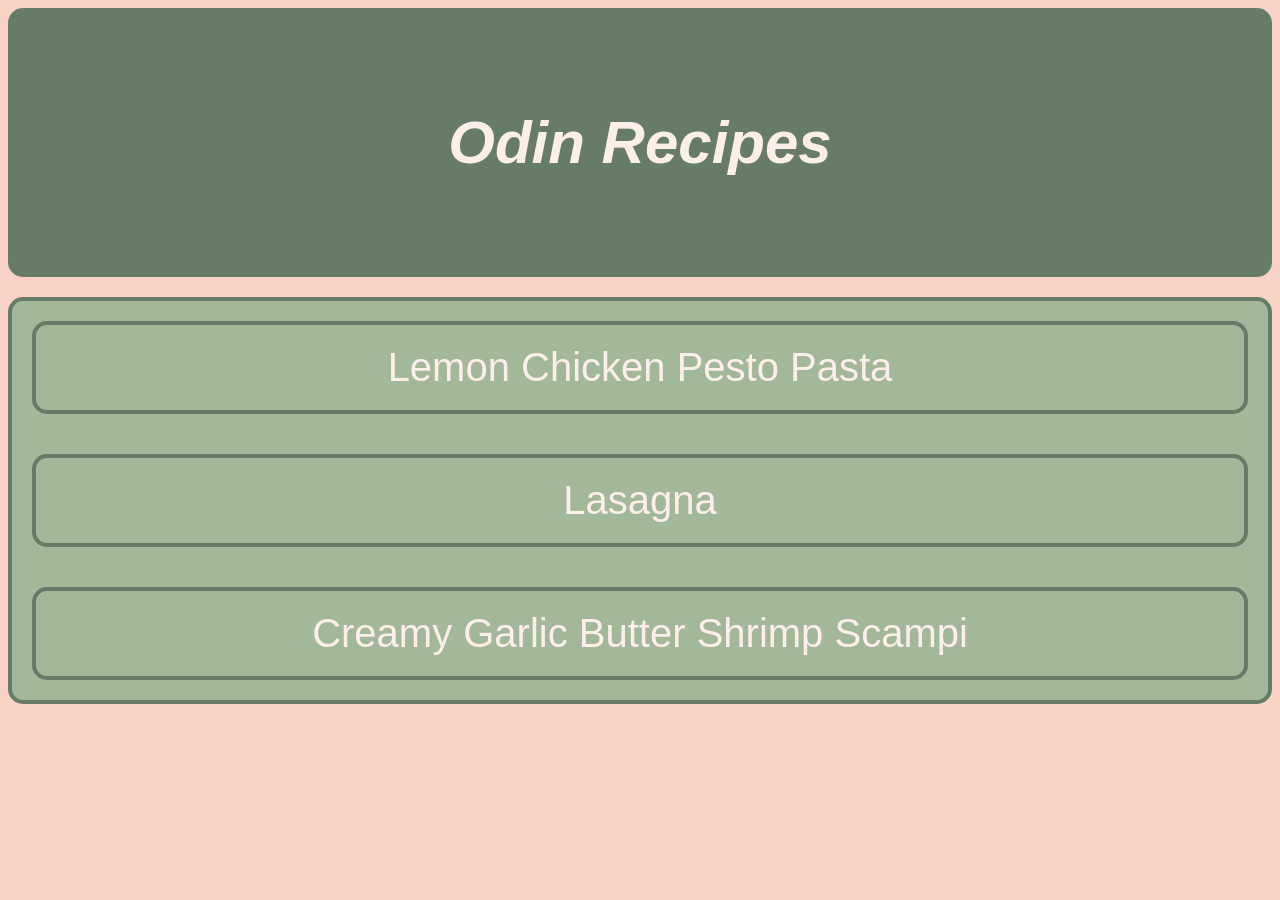
<file: index.html>
<!DOCTYPE html>
<html lang="en">
<head>
    <meta charset="UTF-8">
    <meta name="viewport" content="width=>, initial-scale=1.0">
    <link rel="stylesheet" href="styles.css">
    <title>Odin Recipes</title>
</head>
<body>
    <h1 class="title">Odin Recipes</h1>
    <ul class="main-list">
        <li><a class="list-item" href="recipes/lemonchicken.html">Lemon Chicken Pesto Pasta</a></li>
        <li><a class="list-item" href="recipes/lasagna.html">Lasagna</a></li>
        <li><a class="list-item" href="recipes/shrimp.html">Creamy Garlic Butter Shrimp Scampi</a></li>
    </ul>
</body>
</html>
</file>
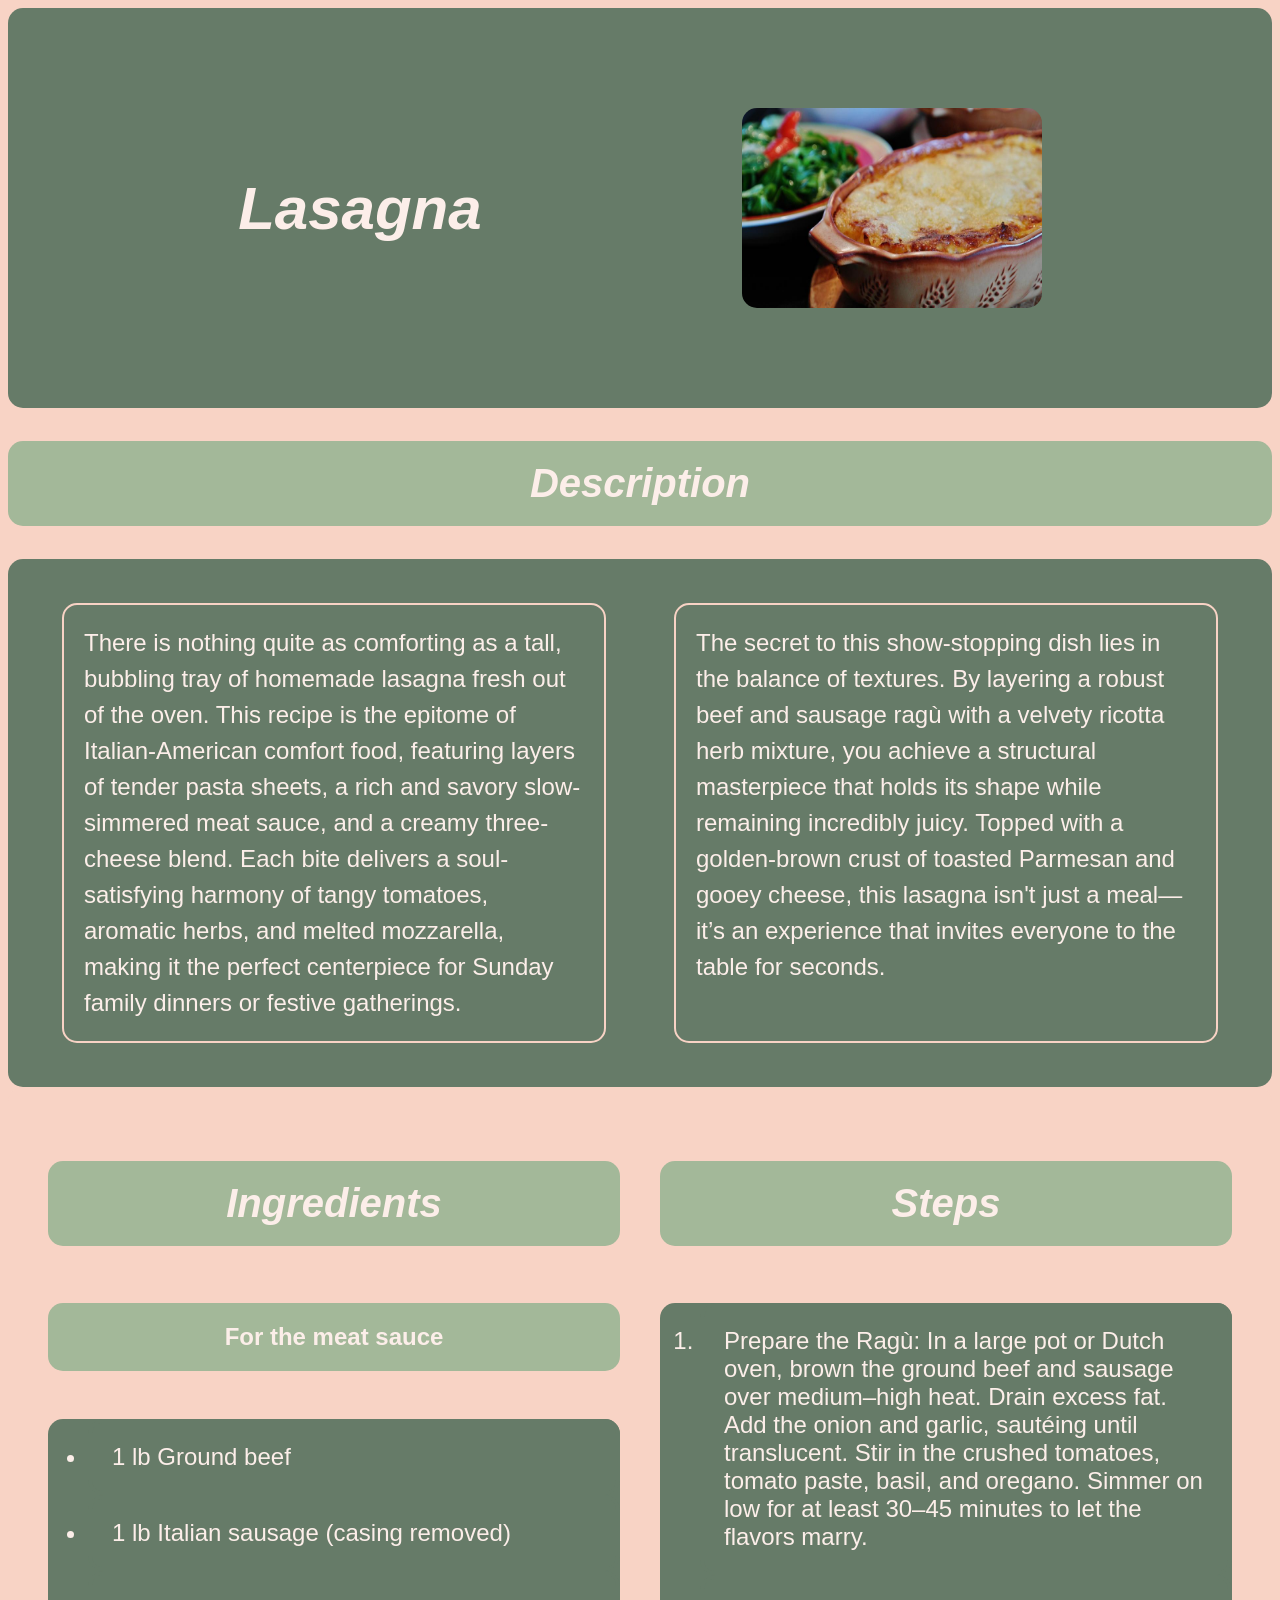
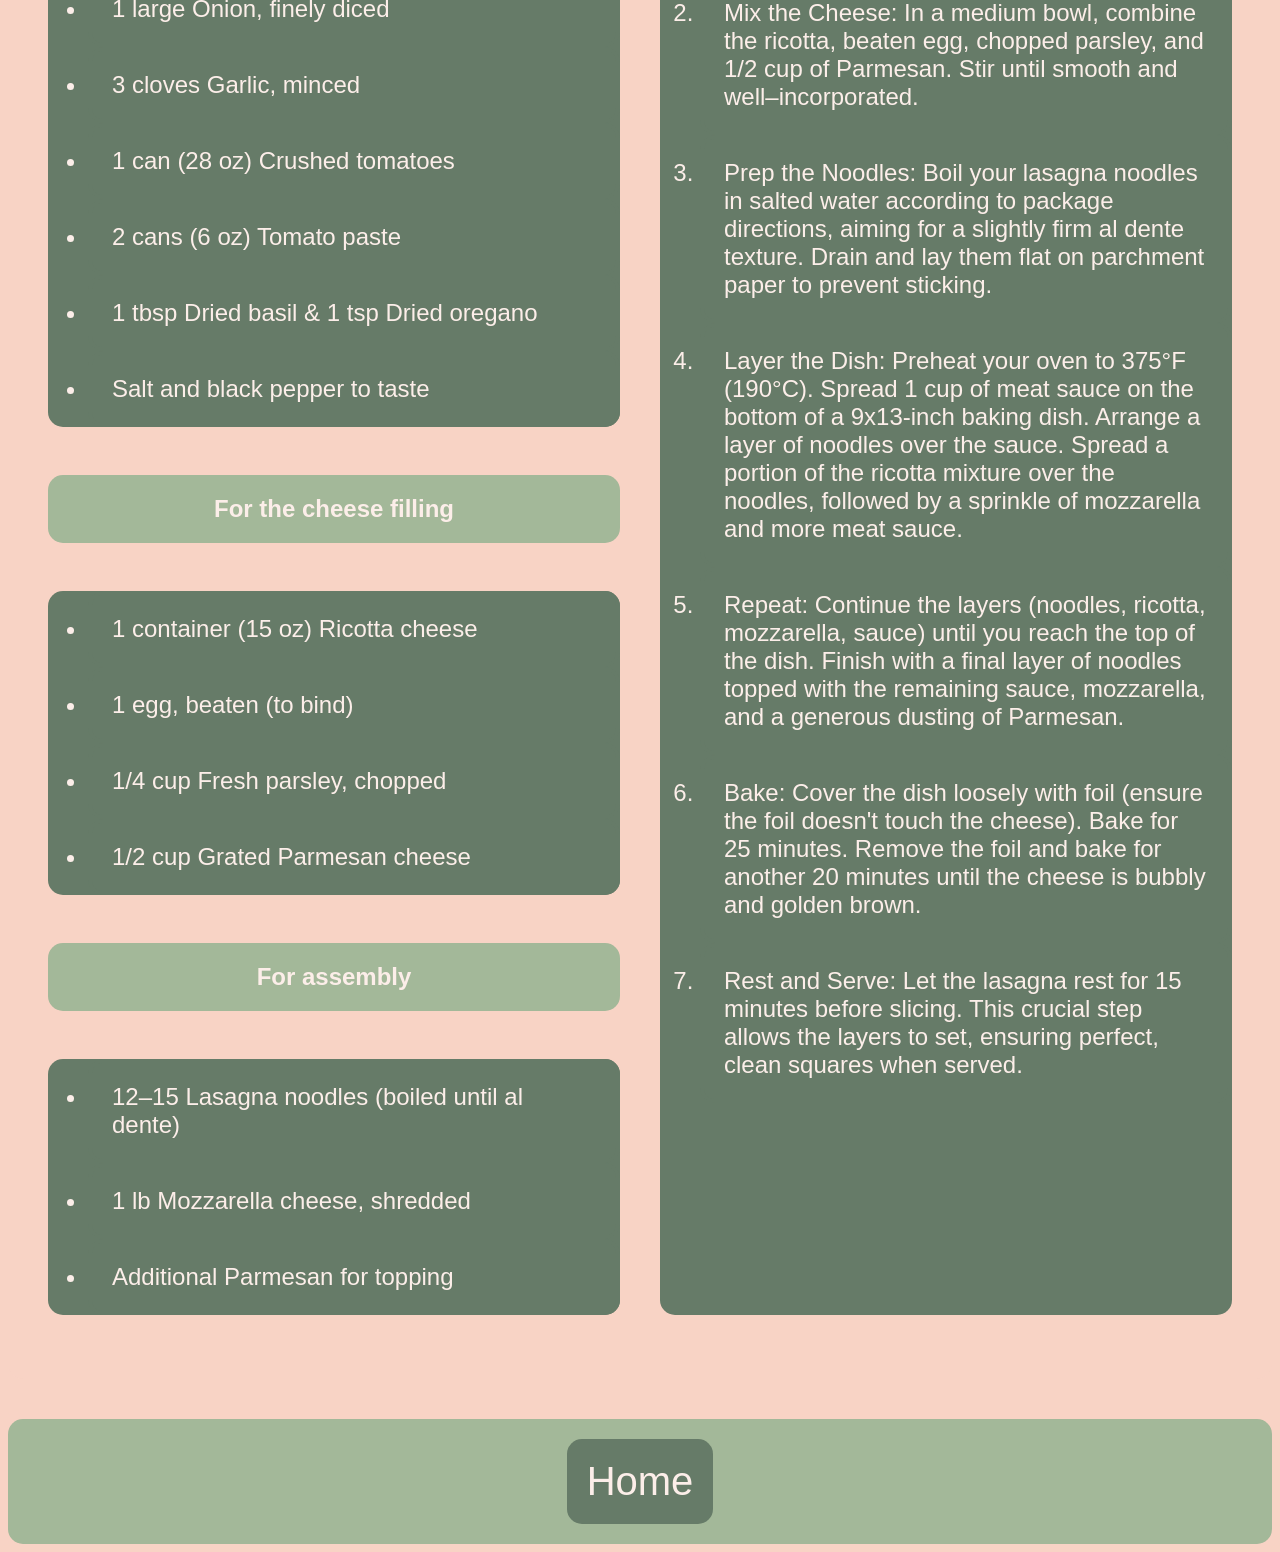
<file: recipes/lasagna.html>
<!DOCTYPE html>
<html lang="en">
<head>
    <meta charset="UTF-8">
    <meta name="viewport" content="width=device-width, initial-scale=1.0">
    <link rel="stylesheet" href="../styles.css">
    <title>Lasagna</title>
</head>
<body>
    <div class="opening-box">
        <h1 class="title-recipe">Lasagna</h1>
        <img class="image" src="../img/lasagna.jpg" alt="a close up of tasty looking lasagna" width="300">
    </div>

    <h2 class="subtitle">Description</h2>

    <div class="description-box">
        <p class="description">There is nothing quite as comforting as a tall, bubbling tray of homemade lasagna fresh out of the oven. This recipe is the epitome of Italian-American comfort food, featuring layers of tender pasta sheets, a rich and savory slow-simmered meat sauce, and a creamy three-cheese blend. Each bite delivers a soul-satisfying harmony of tangy tomatoes, aromatic herbs, and melted mozzarella, making it the perfect centerpiece for Sunday family dinners or festive gatherings.</p>
        <p class="description">The secret to this show-stopping dish lies in the balance of textures. By layering a robust beef and sausage ragù with a velvety ricotta herb mixture, you achieve a structural masterpiece that holds its shape while remaining incredibly juicy. Topped with a golden-brown crust of toasted Parmesan and gooey cheese, this lasagna isn't just a meal—it’s an experience that invites everyone to the table for seconds.</p>
    </div>

    <div class="box">
        <div class="list-box">
            <h2 class="subtitle">Ingredients</h2>
            <h3 class="heading">For the meat sauce</h3>
            <ul class="ingredients">
                <li>1 lb Ground beef</li>
                <li>1 lb Italian sausage (casing removed)</li>
                <li>1 large Onion, finely diced</li>
                <li>3 cloves Garlic, minced</li>
                <li>1 can (28 oz) Crushed tomatoes</li>
                <li>2 cans (6 oz) Tomato paste</li>
                <li>1 tbsp Dried basil & 1 tsp Dried oregano</li>
                <li>Salt and black pepper to taste</li>
            </ul>
            <h3 class="heading">For the cheese filling</h3>
            <ul class="ingredients">
                <li>1 container (15 oz) Ricotta cheese</li>
                <li>1 egg, beaten (to bind)</li>
                <li>1/4 cup Fresh parsley, chopped</li>
                <li>1/2 cup Grated Parmesan cheese</li>
            </ul>
            <h3 class="heading">For assembly</h3>
            <ul class="ingredients">
                <li>12&ndash;15 Lasagna noodles (boiled until al dente)</li>
                <li>1 lb Mozzarella cheese, shredded</li>
                <li>Additional Parmesan for topping</li>
            </ul>
        </div>

        <div class="list-box">
            <h2 class="subtitle">Steps</h2>
            <ol class="instructions">
                <li>Prepare the Ragù: In a large pot or Dutch oven, brown the ground beef and sausage over medium&ndash;high heat. Drain excess fat. Add the onion and garlic, sautéing until translucent. Stir in the crushed tomatoes, tomato paste, basil, and oregano. Simmer on low for at least 30&ndash;45 minutes to let the flavors marry.</li>
                <li>Mix the Cheese: In a medium bowl, combine the ricotta, beaten egg, chopped parsley, and 1/2 cup of Parmesan. Stir until smooth and well&ndash;incorporated.</li>
                <li>Prep the Noodles: Boil your lasagna noodles in salted water according to package directions, aiming for a slightly firm al dente texture. Drain and lay them flat on parchment paper to prevent sticking.</li>
                <li>Layer the Dish: Preheat your oven to 375°F (190°C). Spread 1 cup of meat sauce on the bottom of a 9x13-inch baking dish. Arrange a layer of noodles over the sauce. Spread a portion of the ricotta mixture over the noodles, followed by a sprinkle of mozzarella and more meat sauce.</li>
                <li>Repeat: Continue the layers (noodles, ricotta, mozzarella, sauce) until you reach the top of the dish. Finish with a final layer of noodles topped with the remaining sauce, mozzarella, and a generous dusting of Parmesan.</li>
                <li>Bake: Cover the dish loosely with foil (ensure the foil doesn't touch the cheese). Bake for 25 minutes. Remove the foil and bake for another 20 minutes until the cheese is bubbly and golden brown.</li>
                <li>Rest and Serve: Let the lasagna rest for 15 minutes before slicing. This crucial step allows the layers to set, ensuring perfect, clean squares when served.</li>
            </ol>
        </div>
    </div>
</body>

<footer class="footer"><a class="home-button" href="../index.html">Home</a></footer>
</html>
</file>
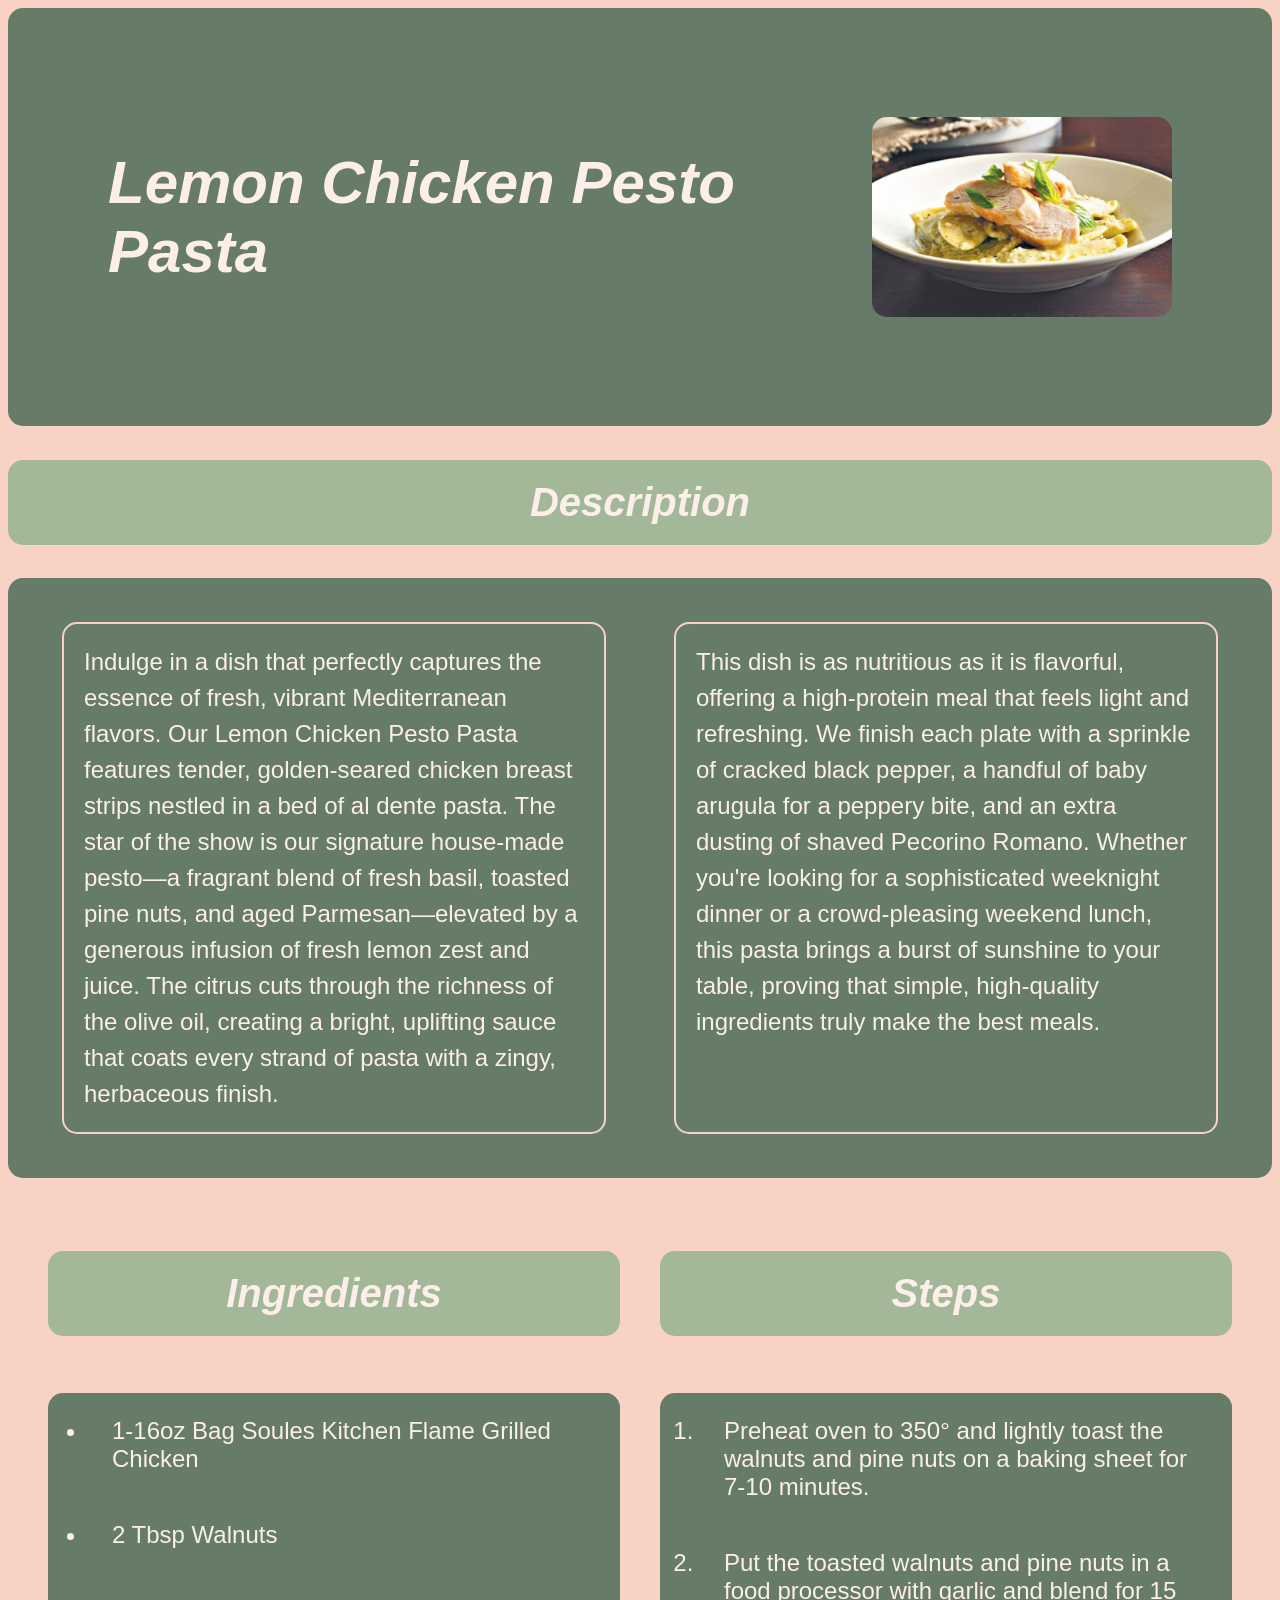
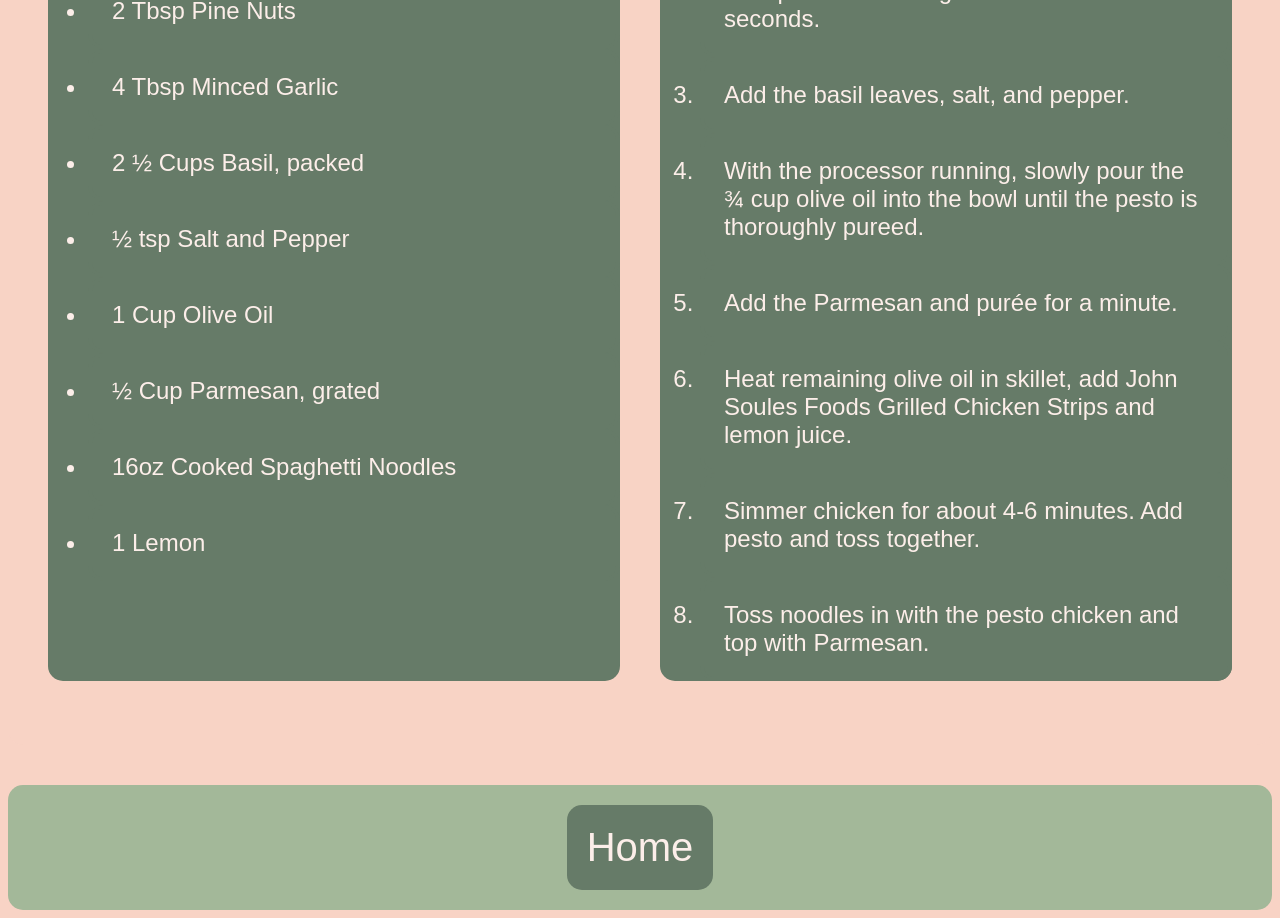
<file: recipes/lemonchicken.html>
<!DOCTYPE html>
<html lang="en">
<head>
    <meta charset="UTF-8">
    <meta name="viewport" content="width=device-width, initial-scale=1.0">
    <link rel="stylesheet" href="../styles.css">
    <title>Lemon Chicken Pesto Pasta</title>
</head>

<body>
    <div class="opening-box">
        <h1 class="title-recipe">Lemon Chicken Pesto Pasta</h1>
        <img class="image" src="../img/lemonchicken.jpg" alt="lemon chicken pasta pesto dish, beautifully presented">
    </div>
        
    <h2 class="subtitle">Description</h2>

    <div class="description-box">
        <p class="description">Indulge in a dish that perfectly captures the essence of fresh, vibrant Mediterranean flavors. Our Lemon Chicken Pesto Pasta features tender, golden-seared chicken breast strips nestled in a bed of al dente pasta. The star of the show is our signature house-made pesto—a fragrant blend of fresh basil, toasted pine nuts, and aged Parmesan—elevated by a generous infusion of fresh lemon zest and juice. The citrus cuts through the richness of the olive oil, creating a bright, uplifting sauce that coats every strand of pasta with a zingy, herbaceous finish.</p>
        <p class="description">This dish is as nutritious as it is flavorful, offering a high-protein meal that feels light and refreshing. We finish each plate with a sprinkle of cracked black pepper, a handful of baby arugula for a peppery bite, and an extra dusting of shaved Pecorino Romano. Whether you're looking for a sophisticated weeknight dinner or a crowd-pleasing weekend lunch, this pasta brings a burst of sunshine to your table, proving that simple, high-quality ingredients truly make the best meals.</p>
    </div>
    
    <div class="box">
        <div class="list-box">
            <h2 class="subtitle">Ingredients</h2>
            <ul class="ingredients">
                <li>1-16oz Bag Soules Kitchen Flame Grilled Chicken</li>
                <li>2 Tbsp Walnuts</li>
                <li>2 Tbsp Pine Nuts</li>
                <li>4 Tbsp Minced Garlic</li>
                <li>2 ½ Cups Basil, packed</li>
                <li>½ tsp Salt and Pepper</li>
                <li>1 Cup Olive Oil</li>
                <li>½ Cup Parmesan, grated</li>
                <li>16oz Cooked Spaghetti Noodles</li>
                <li>1 Lemon</li>
            </ul>
        </div>
    
        <div class="list-box">
            <h2 class="subtitle">Steps</h2>
            <ol class="instructions">
                <li>Preheat oven to 350° and lightly toast the walnuts and pine nuts on a baking sheet for 7-10 minutes.</li>
                <li>Put the toasted walnuts and pine nuts in a food processor with garlic and blend for 15 seconds.</li>
                <li>Add the basil leaves, salt, and pepper.</li>
                <li>With the processor running, slowly pour the ¾ cup olive oil into the bowl until the pesto is thoroughly pureed.</li>
                <li>Add the Parmesan and purée for a minute.</li>
                <li>Heat remaining olive oil in skillet, add John Soules Foods Grilled Chicken Strips and lemon juice.</li>
                <li>Simmer chicken for about 4-6 minutes. Add pesto and toss together.</li>
                <li>Toss noodles in with the pesto chicken and top with Parmesan.</li>
            </ol>
        </div>
    </div>
</body>

<footer class="footer"><a class="home-button" href="../index.html">Home</a></footer>
</html>
</file>
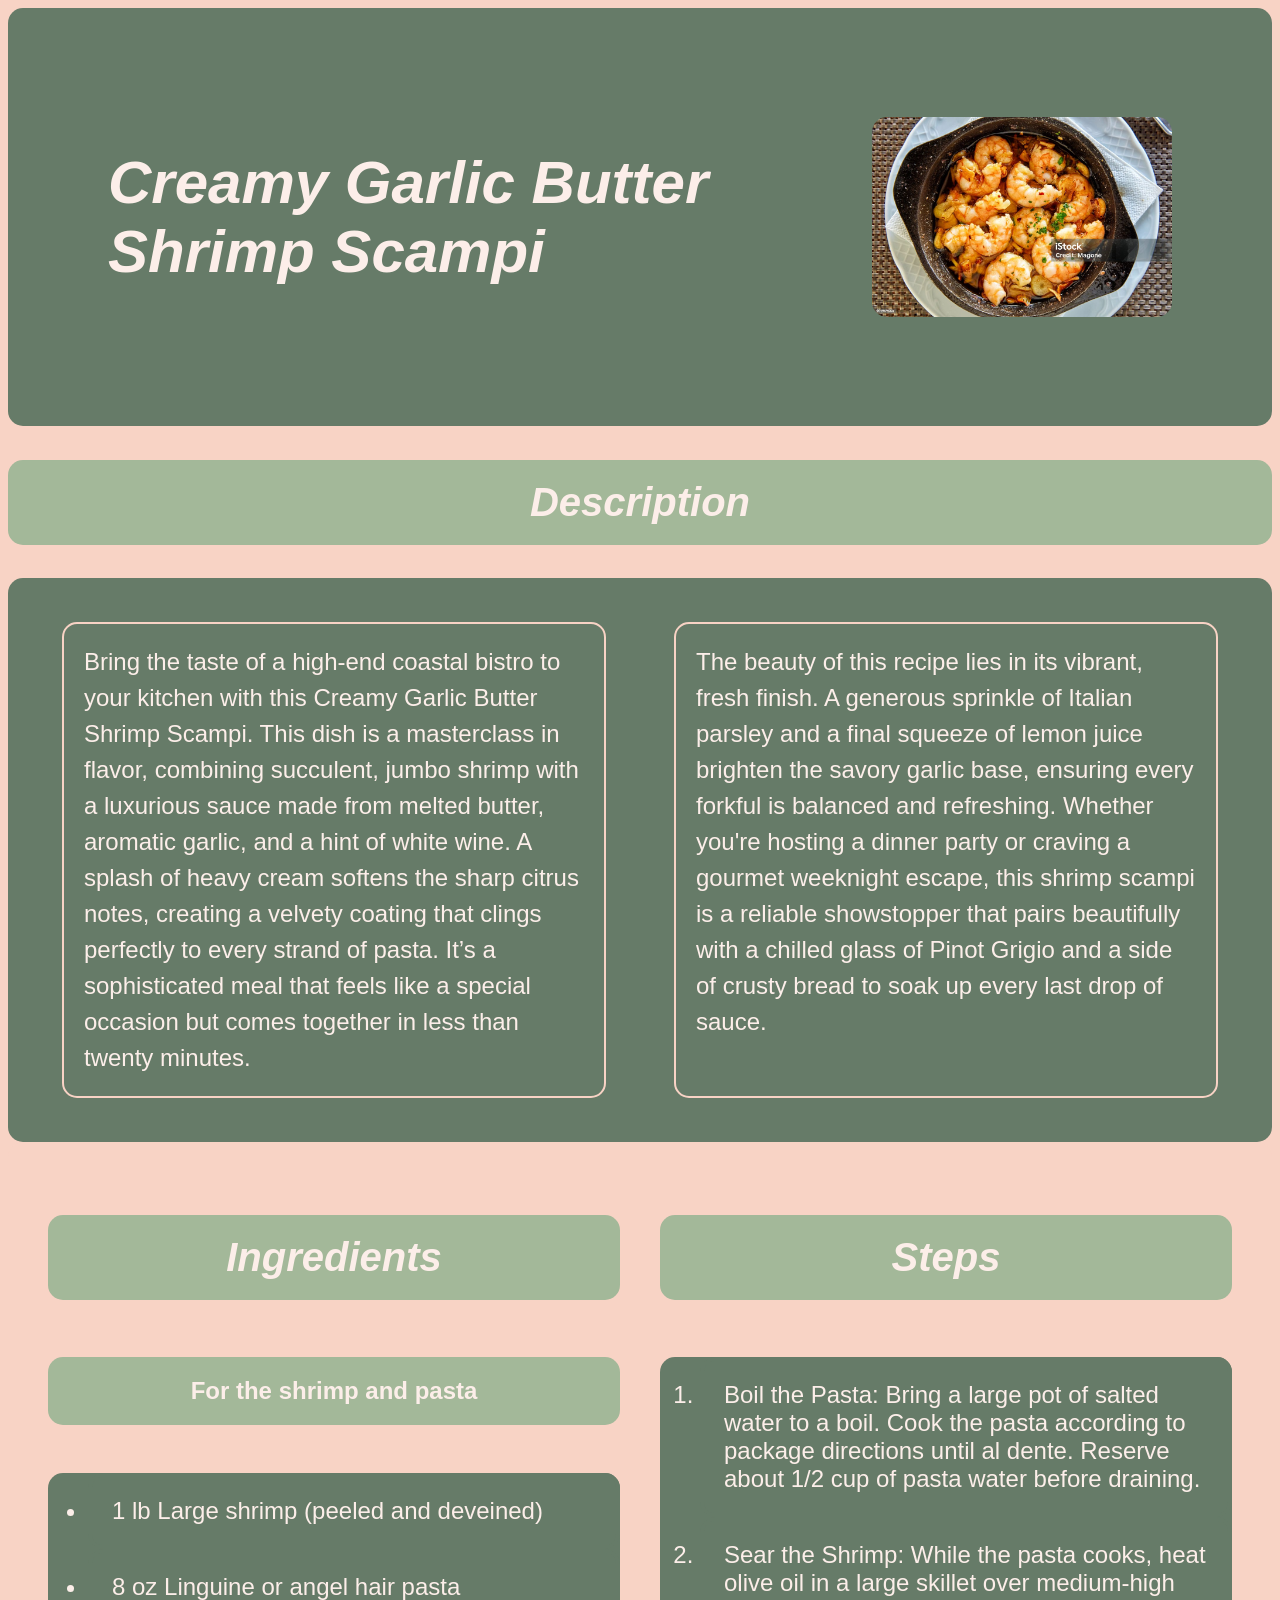
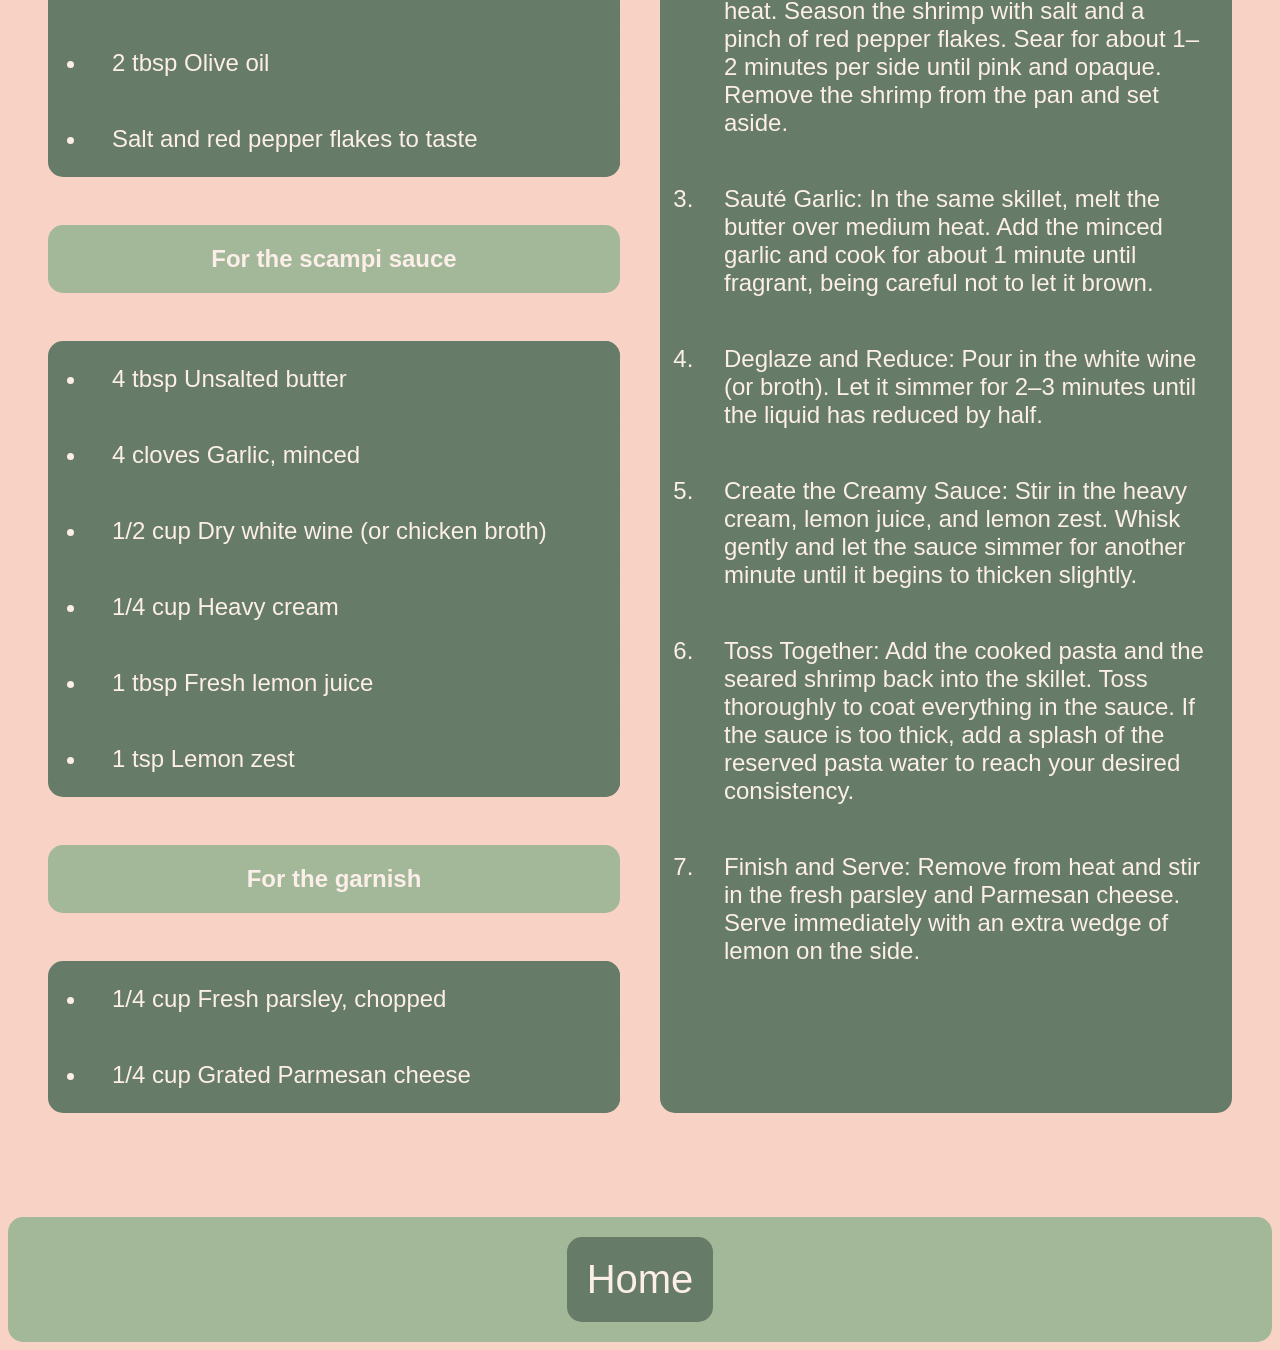
<file: recipes/shrimp.html>
<!DOCTYPE html>
<html lang="en">
<head>
    <meta charset="UTF-8">
    <meta name="viewport" content="width=device-width, initial-scale=1.0">
    <link rel="stylesheet" href="../styles.css">
    <title>Creamy Garlic Butter Shrimp Scampi</title>
</head>
<body>
    <div class="opening-box">
        <h1 class="title-recipe">Creamy Garlic Butter Shrimp Scampi</h1>
        <img class="image" src="../img/shrimp.jpg" alt="butter shrimp cooked and presented beautifully">
    </div>

    <h2 class="subtitle">Description</h2>

    <div class="description-box">
        <p class="description">Bring the taste of a high-end coastal bistro to your kitchen with this Creamy Garlic Butter Shrimp Scampi. This dish is a masterclass in flavor, combining succulent, jumbo shrimp with a luxurious sauce made from melted butter, aromatic garlic, and a hint of white wine. A splash of heavy cream softens the sharp citrus notes, creating a velvety coating that clings perfectly to every strand of pasta. It’s a sophisticated meal that feels like a special occasion but comes together in less than twenty minutes.</p>
        <p class="description">The beauty of this recipe lies in its vibrant, fresh finish. A generous sprinkle of Italian parsley and a final squeeze of lemon juice brighten the savory garlic base, ensuring every forkful is balanced and refreshing. Whether you're hosting a dinner party or craving a gourmet weeknight escape, this shrimp scampi is a reliable showstopper that pairs beautifully with a chilled glass of Pinot Grigio and a side of crusty bread to soak up every last drop of sauce.</p>
    </div>

    <div class="box">
        <div class="list-box">
            <h2 class="subtitle">Ingredients</h2>
            <h3 class="heading">For the shrimp and pasta</h3>
            <ul class="ingredients">
                <li>1 lb Large shrimp (peeled and deveined)</li>
                <li>8 oz Linguine or angel hair pasta</li>
                <li>2 tbsp Olive oil</li>
                <li>Salt and red pepper flakes to taste</li>
            </ul>
            <h3 class="heading">For the scampi sauce</h3>
            <ul class="ingredients">
                <li>4 tbsp Unsalted butter</li>
                <li>4 cloves Garlic, minced</li>
                <li>1/2 cup Dry white wine (or chicken broth)</li>
                <li>1/4 cup Heavy cream</li>
                <li>1 tbsp Fresh lemon juice</li>
                <li>1 tsp Lemon zest</li>
            </ul>
            <h3 class="heading">For the garnish</h3>
            <ul class="ingredients">
                <li>1/4 cup Fresh parsley, chopped</li>
                <li>1/4 cup Grated Parmesan cheese</li>
            </ul>
        </div>
        <div class="list-box">
            <h2 class="subtitle">Steps</h2>
            <ol class="instructions">
                <li>Boil the Pasta: Bring a large pot of salted water to a boil. Cook the pasta according to package directions until al dente. Reserve about 1/2 cup of pasta water before draining.</li>
                <li>Sear the Shrimp: While the pasta cooks, heat olive oil in a large skillet over medium-high heat. Season the shrimp with salt and a pinch of red pepper flakes. Sear for about 1–2 minutes per side until pink and opaque. Remove the shrimp from the pan and set aside.</li>
                <li>Sauté Garlic: In the same skillet, melt the butter over medium heat. Add the minced garlic and cook for about 1 minute until fragrant, being careful not to let it brown.</li>
                <li>Deglaze and Reduce: Pour in the white wine (or broth). Let it simmer for 2–3 minutes until the liquid has reduced by half.</li>
                <li>Create the Creamy Sauce: Stir in the heavy cream, lemon juice, and lemon zest. Whisk gently and let the sauce simmer for another minute until it begins to thicken slightly.</li>
                <li>Toss Together: Add the cooked pasta and the seared shrimp back into the skillet. Toss thoroughly to coat everything in the sauce. If the sauce is too thick, add a splash of the reserved pasta water to reach your desired consistency.</li>
                <li>Finish and Serve: Remove from heat and stir in the fresh parsley and Parmesan cheese. Serve immediately with an extra wedge of lemon on the side.</li>
            </ol>
        </div>
    </div>
</body>

<footer class="footer"><a class="home-button" href="../index.html">Home</a></footer>
</html>
</file>
<file: styles.css>
:root {
    --text: #fceee9;
    --light: #dde6d5;
    --medium: #f8d3c5;
    --dark: #a3b899;
    --darkest: #667b68;
}

body {
    font-family: "Afacad", "Open Sans", sans-serif;
    background-color: var(--medium);
    color: var(--text);
}

.title {
    padding: 100px;
    margin: 0;
    border-radius: 15px;
    text-align: center;
    background-color: var(--darkest);
    font-size: 60px;
    font-style: italic;
    flex: 1;
}

.main-list {
    margin: 20px 0;
    padding: 20px;
    background-color: var(--dark);
    text-align: center;
    font-size: 40px;
    list-style-type: none;
    display: flex;
    flex-direction: column;
    gap: 1em;
}

.main-list, li {
    padding: 20px 20px;
    border: 4px solid var(--darkest);
    border-radius: 15px;
}

.list-item {
    text-decoration: none;
    color: var(--text);
}

.list-item:hover {
    color: var(--medium);
}

.opening-box {
    display: flex;
    background-color: var(--darkest);
    align-items: center;
    justify-content: center;
    justify-content: space-around;
    border-radius: 15px;
    padding: 100px;
}

.title-recipe {
    font-style: italic;
    font-size: 60px;
}

.image {
    height: 200px;
    border-radius: 15px;
}

.subtitle {
    background-color: var(--dark);
    text-align: center;
    font-size: 40px;
    font-style: italic;
    border-radius: 15px;
    padding: 20px;
}

.description-box {
    display: flex;
    background-color: var(--darkest);
    border-radius: 15px;
    justify-content: space-around;
    padding: 20px;
}

.description {
    font-size: 24px;
    line-height: 1.5;
    max-width: 500px;
    border: 2px solid var(--medium);
    border-radius: 15px;
    padding: 20px;
}

.box {
    display: flex;
    border-radius: 15px;
    background-color: var(--medium);
    padding: 20px;
    justify-content: space-between;
}

.list-box {
    flex: 1;
    display: flex;
    flex-direction: column;
    margin: 20px;
}

.heading {
    text-align: center;
    font-size: 24px;
    background-color: var(--dark);
    padding: 20px;
    border-radius: 15px;
}

.ingredients {
    flex: 1;
    list-style-type: disc;
    font-style: bold;
    font-size: 24px;
    background-color: var(--darkest);
    border-radius: 15px;
}

.instructions {
    flex: 1;
    font-style: bold;
    font-size: 24px;
    background-color: var(--darkest);
    border-radius: 15px;
}

.footer{
    background-color: var(--dark);
    margin-top: 40px;
    display: flex;
    align-items: center;
    justify-content: center;
    padding: 20px;
    border-radius: 15px;
}

.home-button {
    padding: 20px;
    font-size: 40px;
    text-decoration: none;
    color: var(--text);
    background-color: var(--darkest);
    border-radius: 15px;
}
</file>
